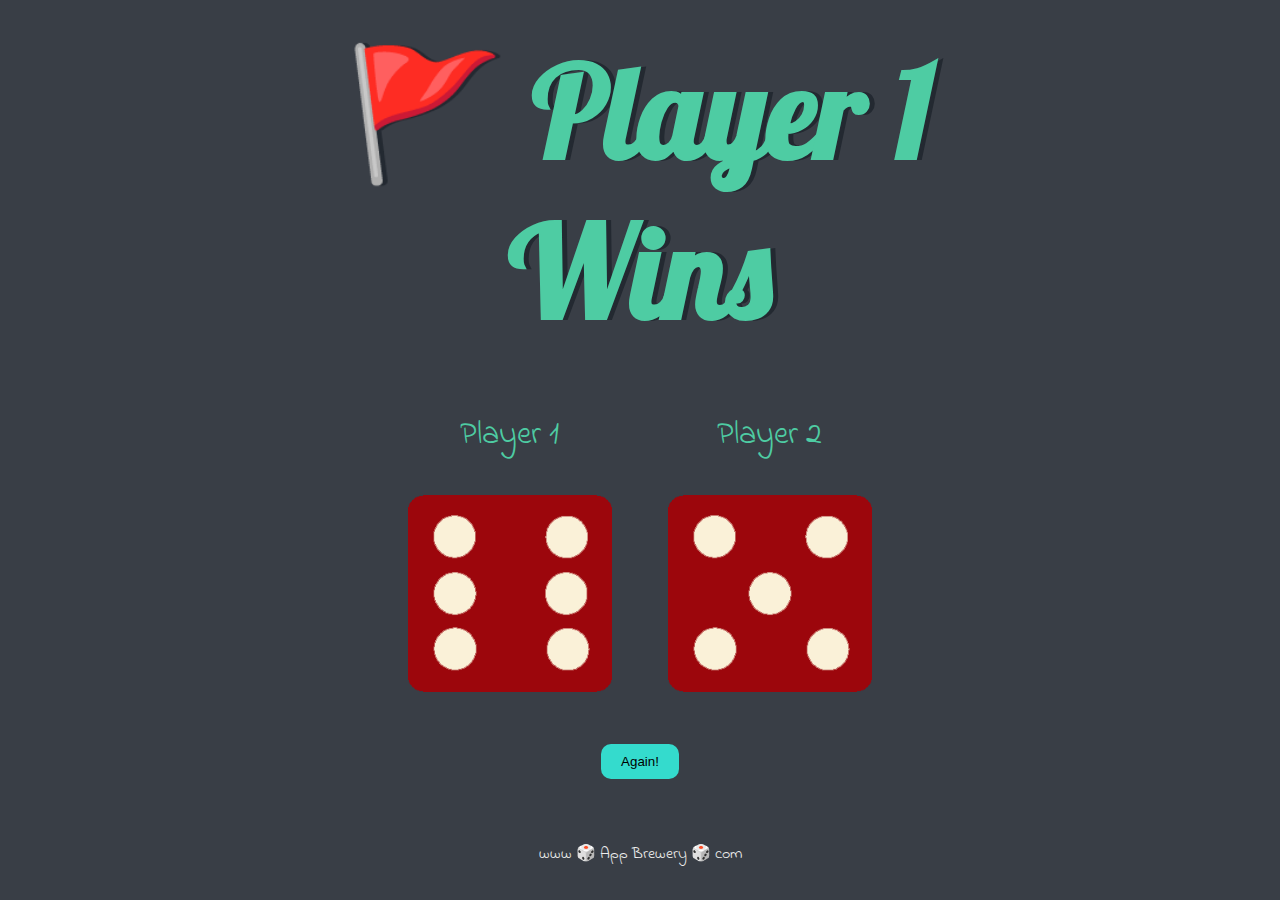
<file: dicee.html>
<!DOCTYPE html>
<html lang="en" dir="ltr">
  <head>
    <meta charset="utf-8">
    <title>Dicee</title>
    <link rel="stylesheet" href="styles.css">
    <link href="https://fonts.googleapis.com/css?family=Indie+Flower|Lobster" rel="stylesheet">

  </head>
  <body>

    <div class="container">
      <h1>Refresh Me</h1>

      <div class="dice">
        <p>Player 1</p>
        <img class="img1" src="images/dice6.png">
      </div>

      <div class="dice">
        <p>Player 2</p>
        <img class="img2" src="images/dice6.png">
      </div>


    </div>

    <button class='refresh' onClick="window.location.reload();">Again!</button>

  </body>

  <footer>
    www 🎲 App Brewery 🎲 com
  </footer>

  <script src="index.js"></script>
</html>
</file>
<file: styles.css>
.container {
  width: 70%;
  margin: auto;
  text-align: center;
}

.dice {
  text-align: center;
  display: inline-block;
  margin-bottom: 5%;
}

body {
  background-color: #393E46;
}

h1 {
  margin: 30px;
  font-family: 'Lobster', cursive;
  text-shadow: 5px 0 #232931;
  font-size: 8rem;
  color: #4ECCA3;
}

p {
  font-size: 2rem;
  color: #4ECCA3;
  font-family: 'Indie Flower', cursive;
}

img {
  width: 80%;
}

footer {
  margin-top: 5%;
  color: #EEEEEE;
  text-align: center;
  font-family: 'Indie Flower', cursive;

}

.refresh {
  display: flex;
  align-items: center;
  justify-content: center;
  text-align: center;
  text-decoration: none;
  background-color: #34dbcd; 
  color: #000000;
  cursor: pointer;
  padding: 10px 20px;
  border: none; 
  outline: none; 
  margin: auto;
  border-radius: 10px;
}
</file>
